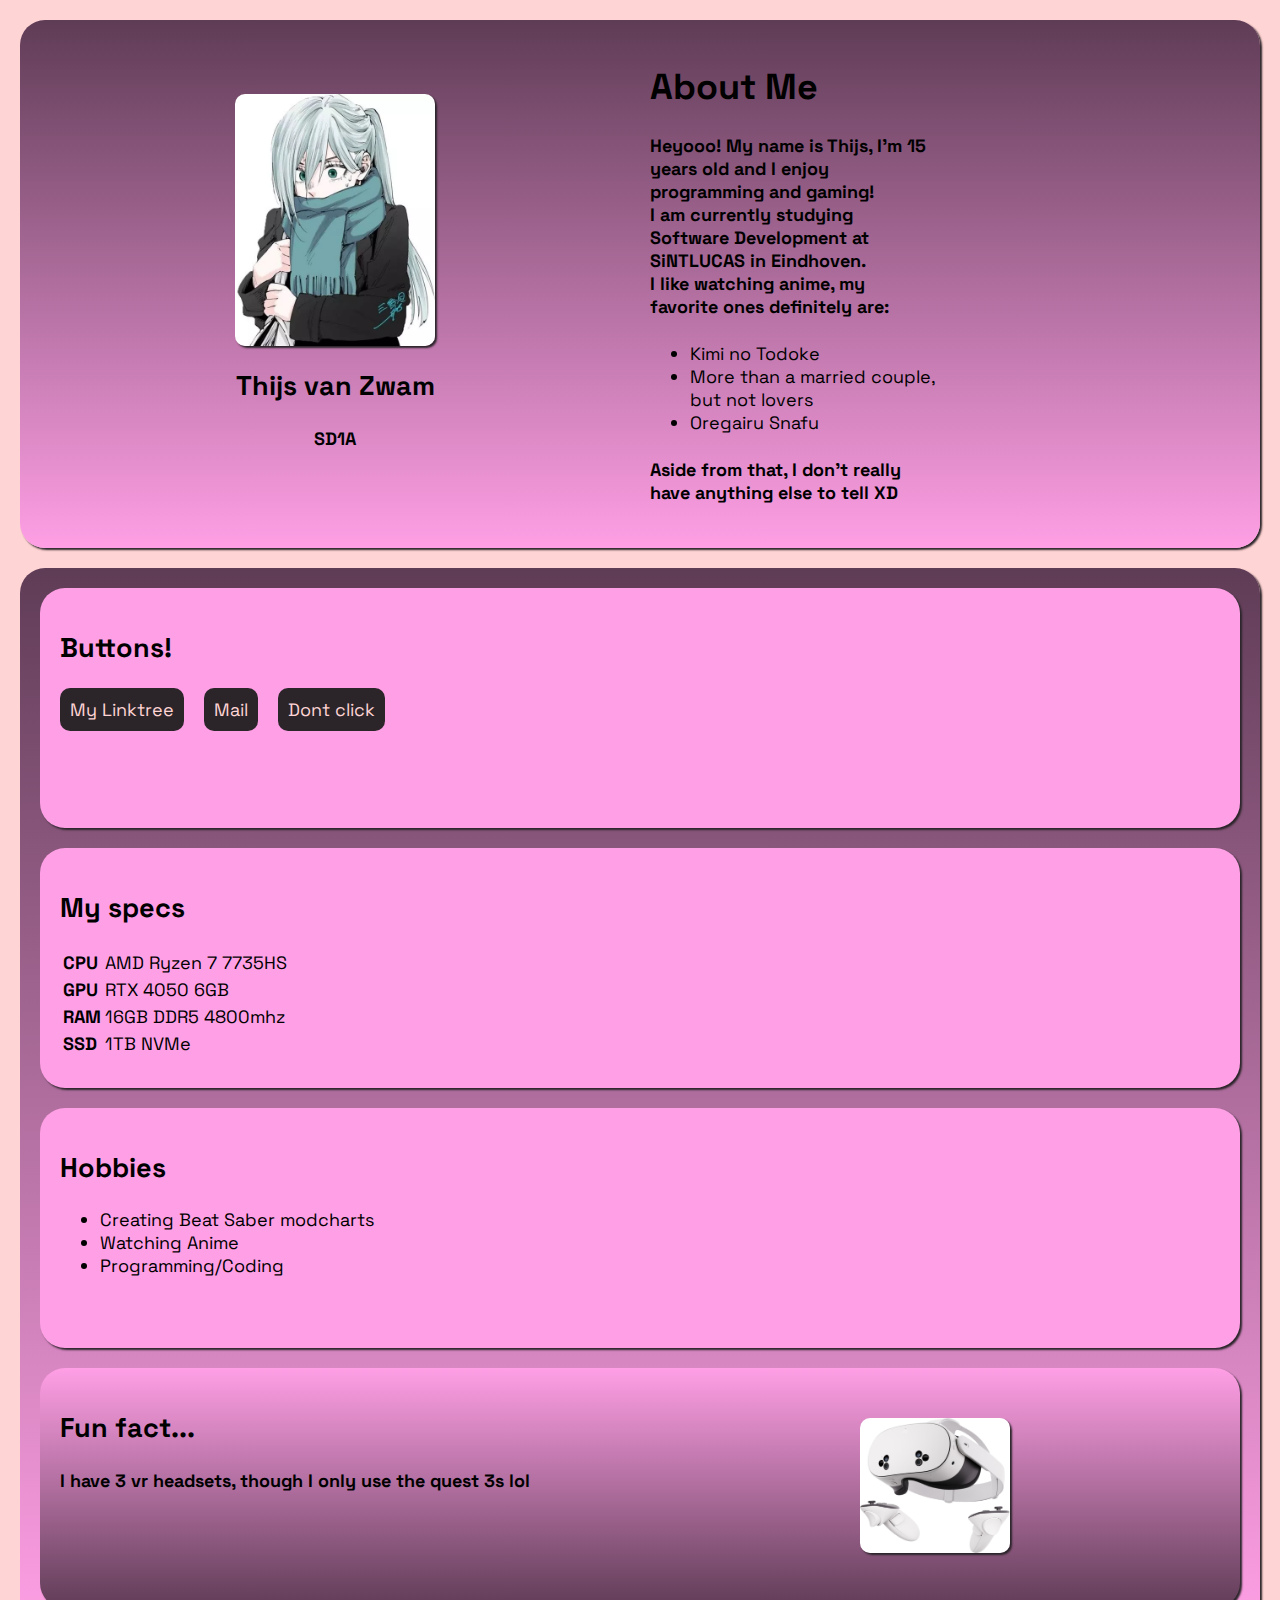
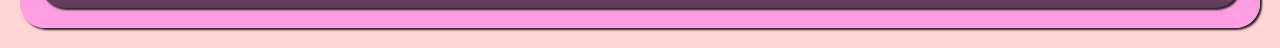
<file: index.html>
<!DOCTYPE html>
<html lang="en">
<head>
    <meta charset="UTF-8">
    <meta name="viewport" content="width=device-width, initial-scale=1">
    <title>thijsvzwam</title>
    <link rel="stylesheet" href="main1.css">
    <link rel="preconnect" href="https://fonts.googleapis.com">
    <link rel="preconnect" href="https://fonts.gstatic.com" crossorigin>
    <link href="https://fonts.googleapis.com/css2?family=Space+Grotesk:wght@300..700&display=swap" rel="stylesheet">
</head>
<body>
    <div class="Container1">
        <div class="Img1">
            <img class="Image" src="./images/something.webp" alt="">
            <h2 class="Name">Thijs van Zwam</h2>
            <h4 class="Name">SD1A</h4>
        </div>
        <div class="abtme">
            <div>
                <h1>About Me</h1>
                <h4>Heyooo! My name is Thijs, I'm 15 years old and I enjoy programming and gaming!<br>
                    I am currently studying Software Development at SiNTLUCAS in Eindhoven. <br>
                    I like watching anime, my favorite ones definitely are:
                </h4>
                <ul>
                    <li>Kimi no Todoke</li>
                    <li>More than a married couple, but not lovers</li>
                    <li>Oregairu Snafu</li>
                </ul>
                <h4>Aside from that, I don't really have anything else to tell XD</h4>
            </div>
        </div>
    </div>

    <div class="Container2">
        <div class="Box2">
            <h2>Buttons!</h2>
            <div class="buttons">
                <a class="Button" href="https://linktr.ee/thijsvzwam" target="_blank">My Linktree</a>
                <a class="Button" href="mailto:t.van.zwam@sintlucasedu.nl" target="_blank">Mail</a>
                <a class="Button" href="./Secret.html" target="_self">Dont click</a>
            </div>
        </div>
        <div class="Box1">
            <h2>My specs</h2>
            <table class="specs">
                <tr>
                    <td><strong>CPU</strong></td>
                    <td>AMD Ryzen 7 7735HS</td>
                </tr>
                <tr>
                    <td><strong>GPU</strong></td>
                    <td>RTX 4050 6GB</td>
                </tr>
                <tr>
                    <td><strong>RAM</strong></td>
                    <td>16GB DDR5 4800mhz</td>
                </tr>
                <tr>
                    <td><strong>SSD</strong></td>
                    <td>1TB NVMe</td>
                </tr>
            </table>
        </div>
        <div class="Box2">
            <h2>Hobbies</h2>
            <ul>
                <li>Creating Beat Saber modcharts</li>
                <li>Watching Anime</li>
                <li>Programming/Coding</li>
            </ul>
        </div>
        <div class="Box3">
            <div class="lastboxfinally">
                <h2>Fun fact...</h2>
                <h4>I have 3 vr headsets, though I only use the quest 3s lol</h4>
            </div>
            <div class="lastboxfinally2">
                <img class="quest" src="./images/quest.avif" alt="">
            </div>
        </div>
    </div>



</body>

<style>
    h1 {font-family: "Space Grotesk", sans-serif;}
</style>

</html>
</file>
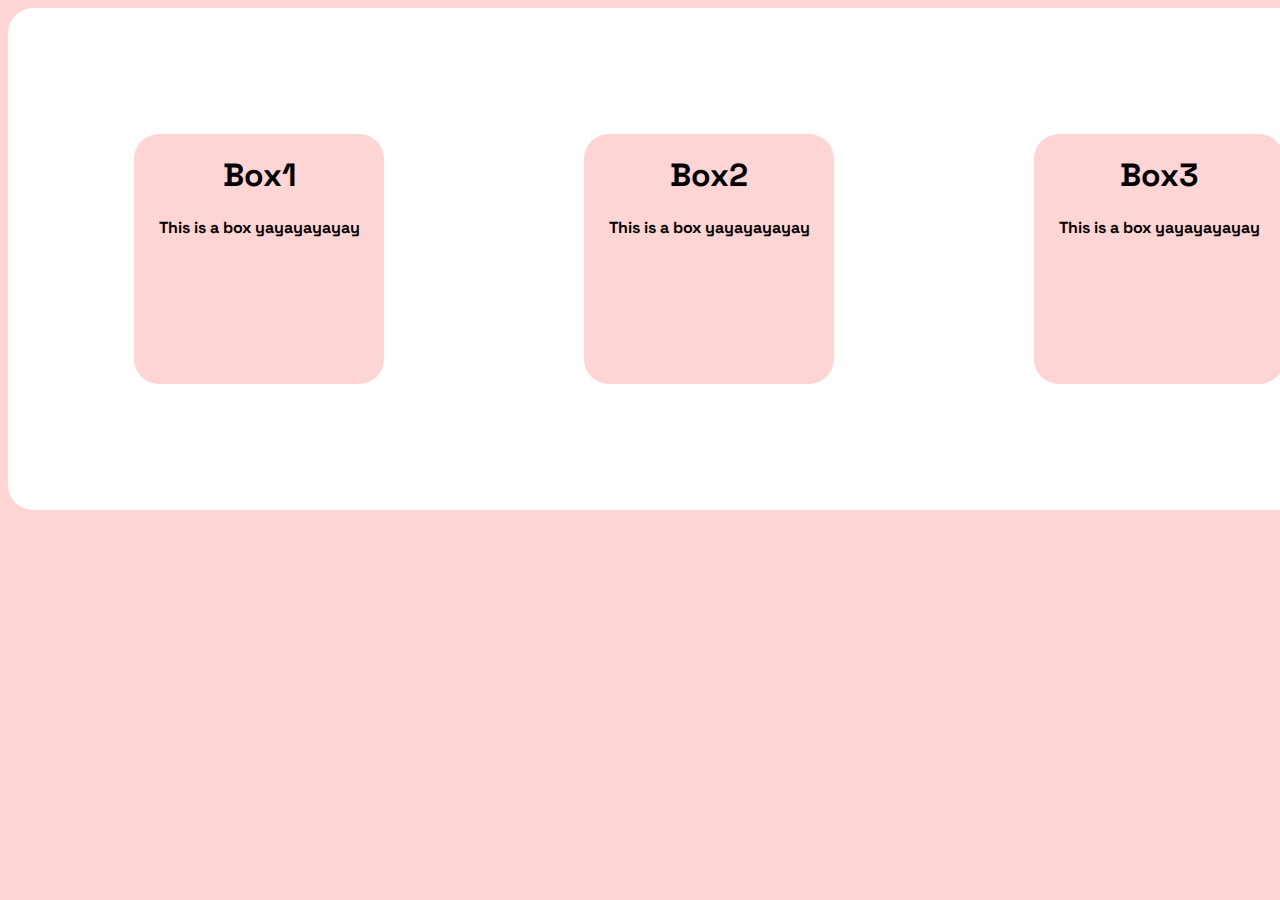
<file: test.html>
<!DOCTYPE html>
<html lang="en">
<head>
    <meta charset="UTF-8">
    <title>Title</title>
    <link rel="stylesheet" href="test.css">
    <link rel="preconnect" href="https://fonts.googleapis.com">
    <link rel="preconnect" href="https://fonts.gstatic.com" crossorigin>
    <link href="https://fonts.googleapis.com/css2?family=Space+Grotesk:wght@300..700&display=swap" rel="stylesheet">
</head>
<body>
    <div class="Container1">
        <div class="Box1">
            <h1>Box1</h1>
            <h4>This is a box yayayayayay</h4>
        </div>
        <div class="Box1">
            <h1>Box2</h1>
            <h4>This is a box yayayayayay</h4>
        </div>
        <div class="Box1">
            <h1>Box3</h1>
            <h4>This is a box yayayayayay</h4>
        </div>

    </div>
</body>
</html>
</file>
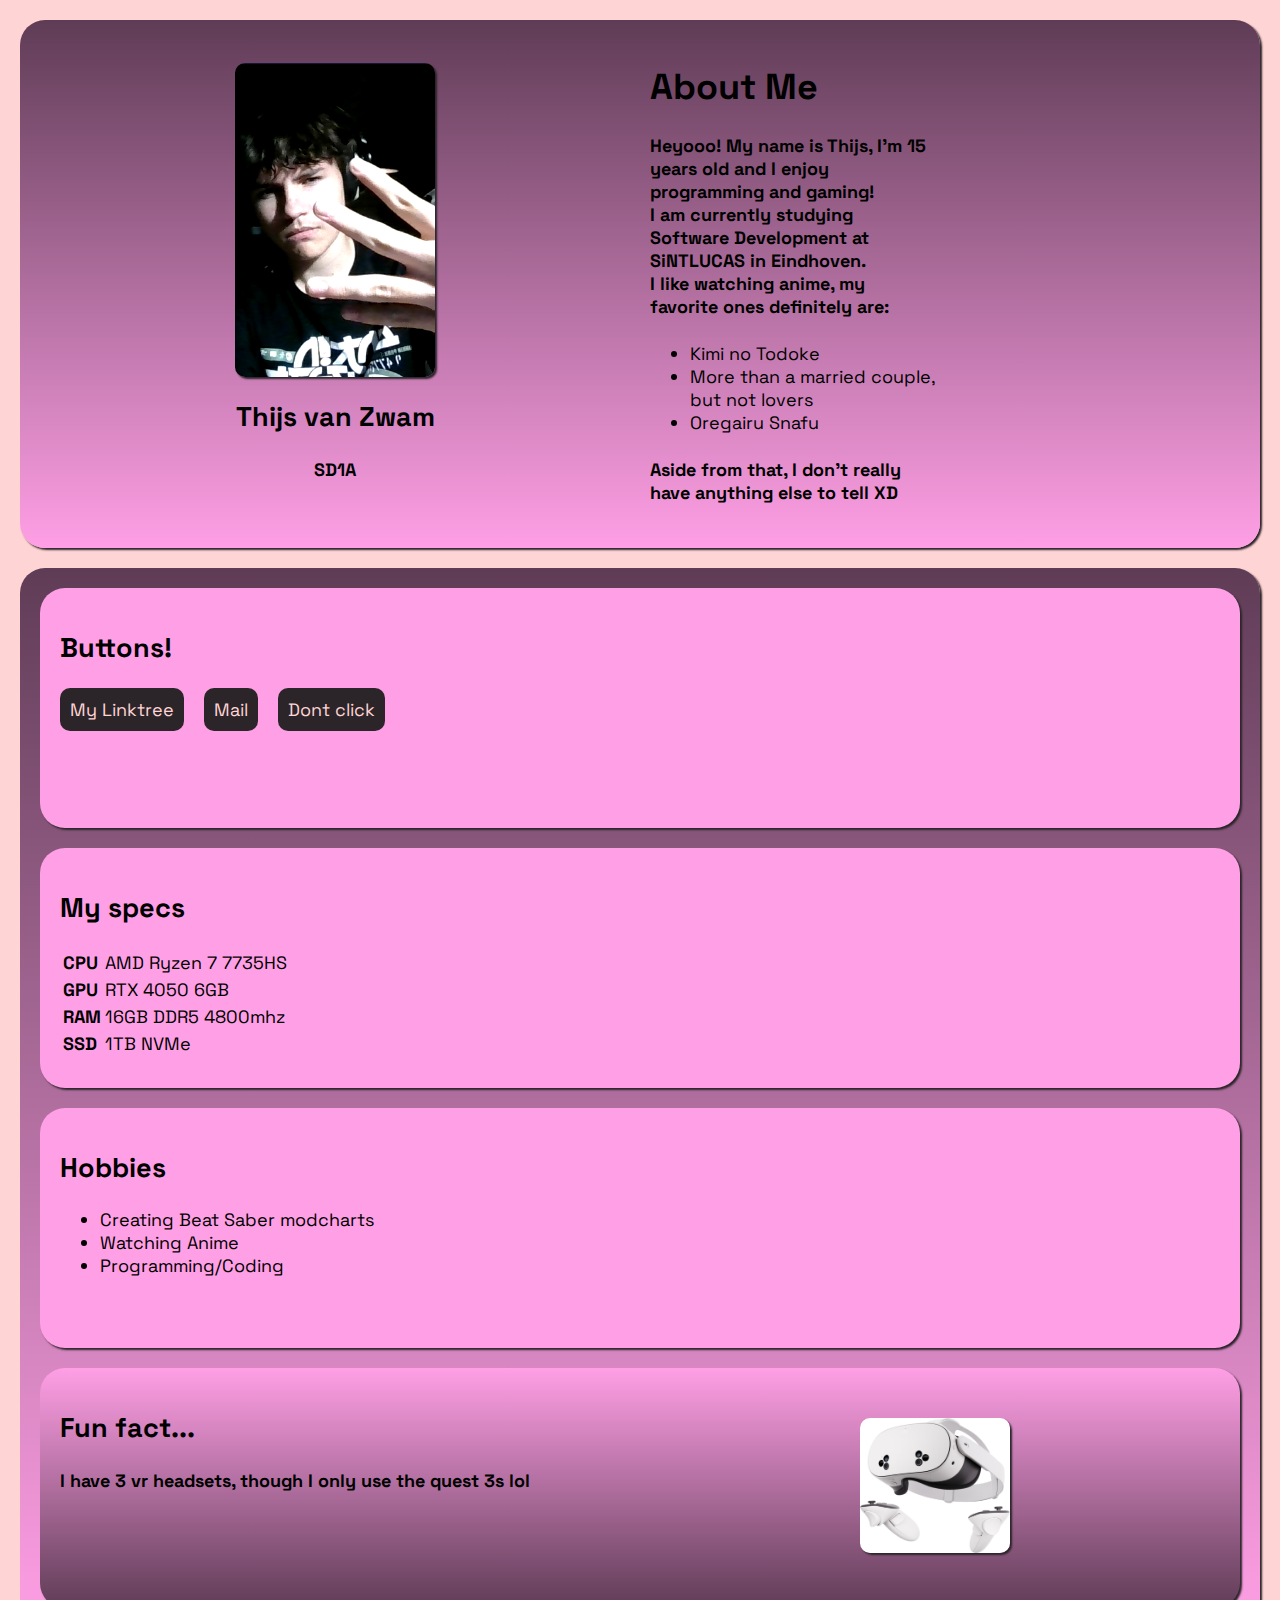
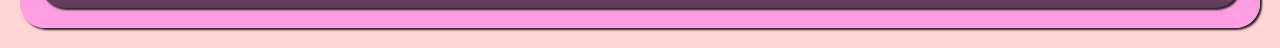
<file: project_files/Home/about_me.html>
<!DOCTYPE html>
<html lang="en">
<head>
    <meta charset="UTF-8">
    <meta name="viewport" content="width=device-width, initial-scale=1">
    <title>thijsvzwam</title>
    <link rel="stylesheet" href="main1.css">
    <link rel="preconnect" href="https://fonts.googleapis.com">
    <link rel="preconnect" href="https://fonts.gstatic.com" crossorigin>
    <link href="https://fonts.googleapis.com/css2?family=Space+Grotesk:wght@300..700&display=swap" rel="stylesheet">
</head>
<body>
    <div class="Container1">
        <div class="Img1">
            <img class="Image" src="../images/thijssie.png" alt="">
            <h2 class="Name">Thijs van Zwam</h2>
            <h4 class="Name">SD1A</h4>
        </div>
        <div class="abtme">
            <div>
                <h1>About Me</h1>
                <h4>Heyooo! My name is Thijs, I'm 15 years old and I enjoy programming and gaming!<br>
                    I am currently studying Software Development at SiNTLUCAS in Eindhoven. <br>
                    I like watching anime, my favorite ones definitely are:
                </h4>
                <ul>
                    <li>Kimi no Todoke</li>
                    <li>More than a married couple, but not lovers</li>
                    <li>Oregairu Snafu</li>
                </ul>
                <h4>Aside from that, I don't really have anything else to tell XD</h4>
            </div>
        </div>
    </div>

    <div class="Container2">
        <div class="Box2">
            <h2>Buttons!</h2>
            <div class="buttons">
                <a class="Button" href="https://linktr.ee/thijsvzwam" target="_blank">My Linktree</a>
                <a class="Button" href="mailto:t.van.zwam@sintlucasedu.nl" target="_blank">Mail</a>
                <a class="Button" href="./Secret.html" target="_blank">Dont click</a>
            </div>
        </div>
        <div class="Box1">
            <h2>My specs</h2>
            <table class="specs">
                <tr>
                    <td><strong>CPU</strong></td>
                    <td>AMD Ryzen 7 7735HS</td>
                </tr>
                <tr>
                    <td><strong>GPU</strong></td>
                    <td>RTX 4050 6GB</td>
                </tr>
                <tr>
                    <td><strong>RAM</strong></td>
                    <td>16GB DDR5 4800mhz</td>
                </tr>
                <tr>
                    <td><strong>SSD</strong></td>
                    <td>1TB NVMe</td>
                </tr>
            </table>
        </div>
        <div class="Box2">
            <h2>Hobbies</h2>
            <ul>
                <li>Creating Beat Saber modcharts</li>
                <li>Watching Anime</li>
                <li>Programming/Coding</li>
            </ul>
        </div>
        <div class="Box3">
            <div class="lastboxfinally">
                <h2>Fun fact...</h2>
                <h4>I have 3 vr headsets, though I only use the quest 3s lol</h4>
            </div>
            <div class="lastboxfinally2">
                <img class="quest" src="../images/quest.avif" alt="">
            </div>
        </div>
    </div>



</body>

<style>
    h1 {font-family: "Space Grotesk", sans-serif;}
</style>

</html>
</file>
<file: main1.css>
body {
    background: #FFD4D4;
    font-family: "Space Grotesk", sans-serif;
    margin: 0;
    padding: 0;
}

.Container1, .Container2, .Container3 {
    max-width: 1200px;
    width: 95%;
    margin: 20px auto;
    padding: 20px;
    border-radius: 25px;
    box-shadow: #2b252a 2px 2px 2px;
    background-image: linear-gradient(#5f3c56,#FF9FE5);
    display: grid;
    gap: 20px;
}

.Container1 {
    grid-template-columns: 1fr 1fr;
    align-items: center;
    text-align: center;
}

.Container2 {
    grid-template-rows: auto auto auto;
}

.Container3 {
    grid-template-rows: repeat(auto-fill, minmax(200px, auto));
}

body, .Box1, .Box2, .Box3, .abtme, .Button {
    font-size: clamp(14px, 1.5vw, 18px);
}

.Image{
    width: 100%;
    max-width: 200px;
    height: auto;
    border-radius: 10px;
    box-shadow: #2b252a 2px 2px 2px;
    display: block;
    margin: auto;
}
.Image1{
    width: 100%;
    max-width: 300px;
    height: auto;
    border-radius: 10px;
    box-shadow: #2b252a 2px 2px 2px;
    display: block;
    margin: auto;
}

.abtme {
    display: grid;
    grid-template-columns: 1fr 1fr;
    gap: 20px;
    text-align: left;
}

.Box1, .Box2, .Box3 {
    background-color: #FF9FE5;
    border-radius: 25px;
    box-shadow: #2b252a 2px 2px 2px;
    padding: 20px;
    min-height: 200px;
}

.Box3 {
    background-image: linear-gradient(#FF9FE5, #5f3c56);
    display: grid;
    grid-template-columns: 1fr 1fr;
    gap: 20px;
}

.lastboxfinally2 {
    margin: auto;
}
.quest {
    box-shadow: #2b252a 2px 2px 2px;
    /*max-height: 200px;*/
    max-width: 150px;
    border-radius: 10px;
}

.buttons {
    display: flex;
    gap: 20px;
}

.Button {
    background-color: #2b252a;
    color: #FFD4D4;
    padding: 10px;
    border-radius: 10px;
    max-width: 120px;
    text-align: center;
    text-decoration: none;
}

.g1, .g2, .g3 {
    padding: 10px;
    border-radius: 10px;
    box-shadow: #2b252a 2px 2px 2px;
    background-color: rgba(255, 159, 229, 0.16);
    display: grid;
    grid-template-columns: 1fr 1fr;
    gap: 20px;
    flex-wrap: wrap;
}

.Linkylink {
    text-decoration: underline;
    color: black;
}
</file>
<file: test.css>
body {
    background: #FFD4D4;
    font-family: "Space Grotesk", sans-serif;
}


.Container1 {
    width: 1400px;
    height: 500px;
    margin: auto;
    background: white; /* om te kijken hoe groot de container is*/
    padding: 1px;
    justify-content: center;
    /*align-items: center;*/
    text-align: center;
    border-radius: 25px;
    display: grid;
    grid-gap: 200px;
    grid-template-columns: auto auto auto;
}

.Box1 {
    background: #FFD4D4;
    margin: auto;
    width: 250px;
    height: 250px;
    border-radius: 25px;
}
</file>
<file: project_files/Home/main1.css>
body {
    background: #FFD4D4;
    font-family: "Space Grotesk", sans-serif;
    margin: 0;
    padding: 0;
}

.Container1, .Container2, .Container3 {
    max-width: 1200px;
    width: 95%;
    margin: 20px auto;
    padding: 20px;
    border-radius: 25px;
    box-shadow: #2b252a 2px 2px 2px;
    background-image: linear-gradient(#5f3c56,#FF9FE5);
    display: grid;
    gap: 20px;
}

.Container1 {
    grid-template-columns: 1fr 1fr;
    align-items: center;
    text-align: center;
}

.Container2 {
    grid-template-rows: auto auto auto;
}

.Container3 {
    grid-template-rows: repeat(auto-fill, minmax(200px, auto));
}

body, .Box1, .Box2, .Box3, .abtme, .Button {
    font-size: clamp(14px, 1.5vw, 18px);
}

.Image{
    width: 100%;
    max-width: 200px;
    height: auto;
    border-radius: 10px;
    box-shadow: #2b252a 2px 2px 2px;
    display: block;
    margin: auto;
}
.Image1{
    width: 100%;
    max-width: 300px;
    height: auto;
    border-radius: 10px;
    box-shadow: #2b252a 2px 2px 2px;
    display: block;
    margin: auto;
}

.abtme {
    display: grid;
    grid-template-columns: 1fr 1fr;
    gap: 20px;
    text-align: left;
}

.Box1, .Box2, .Box3 {
    background-color: #FF9FE5;
    border-radius: 25px;
    box-shadow: #2b252a 2px 2px 2px;
    padding: 20px;
    min-height: 200px;
}

.Box3 {
    background-image: linear-gradient(#FF9FE5, #5f3c56);
    display: grid;
    grid-template-columns: 1fr 1fr;
    gap: 20px;
}

.lastboxfinally2 {
    margin: auto;
}
.quest {
    box-shadow: #2b252a 2px 2px 2px;
    /*max-height: 200px;*/
    max-width: 150px;
    border-radius: 10px;
}

.buttons {
    display: flex;
    gap: 20px;
}

.Button {
    background-color: #2b252a;
    color: #FFD4D4;
    padding: 10px;
    border-radius: 10px;
    max-width: 120px;
    text-align: center;
    text-decoration: none;
}

.g1, .g2, .g3 {
    padding: 10px;
    border-radius: 10px;
    box-shadow: #2b252a 2px 2px 2px;
    background-color: rgba(255, 159, 229, 0.16);
    display: grid;
    grid-template-columns: 1fr 1fr;
    gap: 20px;
    flex-wrap: wrap;
}

.Linkylink {
    text-decoration: underline;
    color: black;
}
</file>
